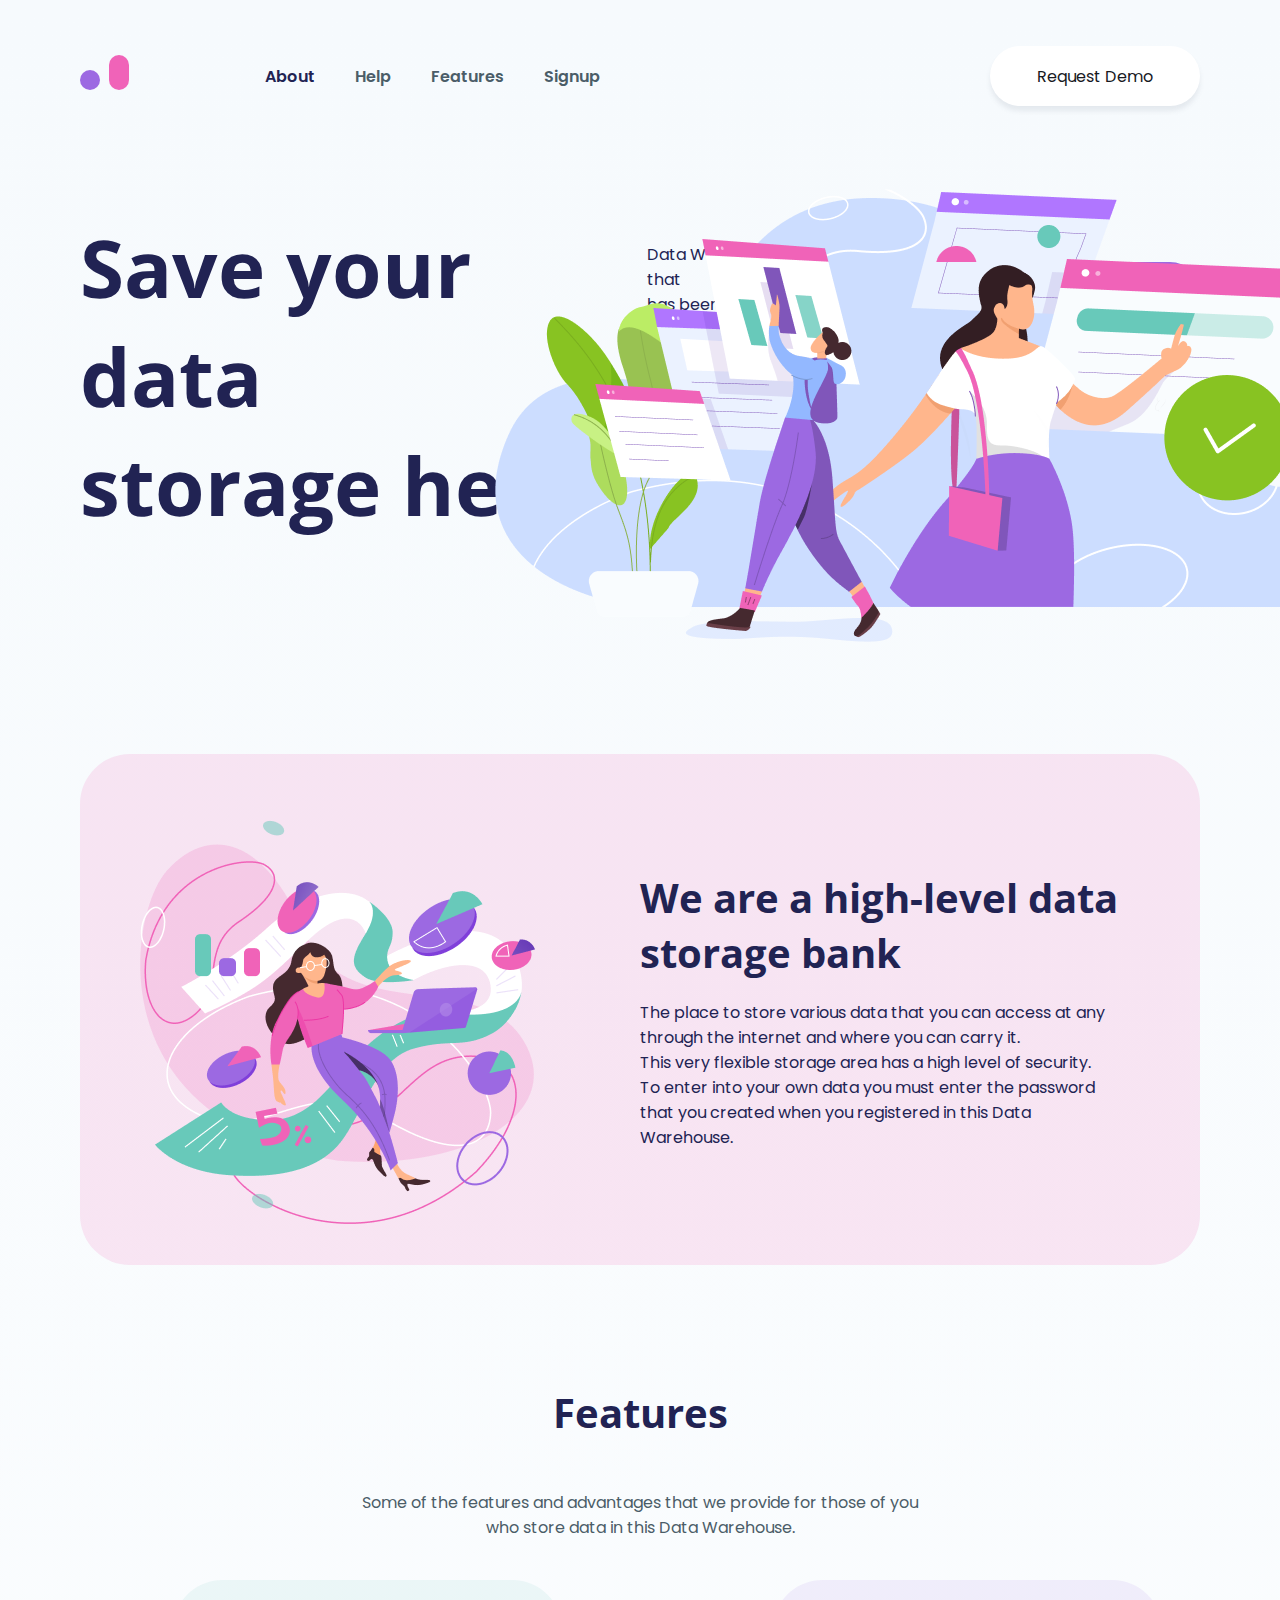
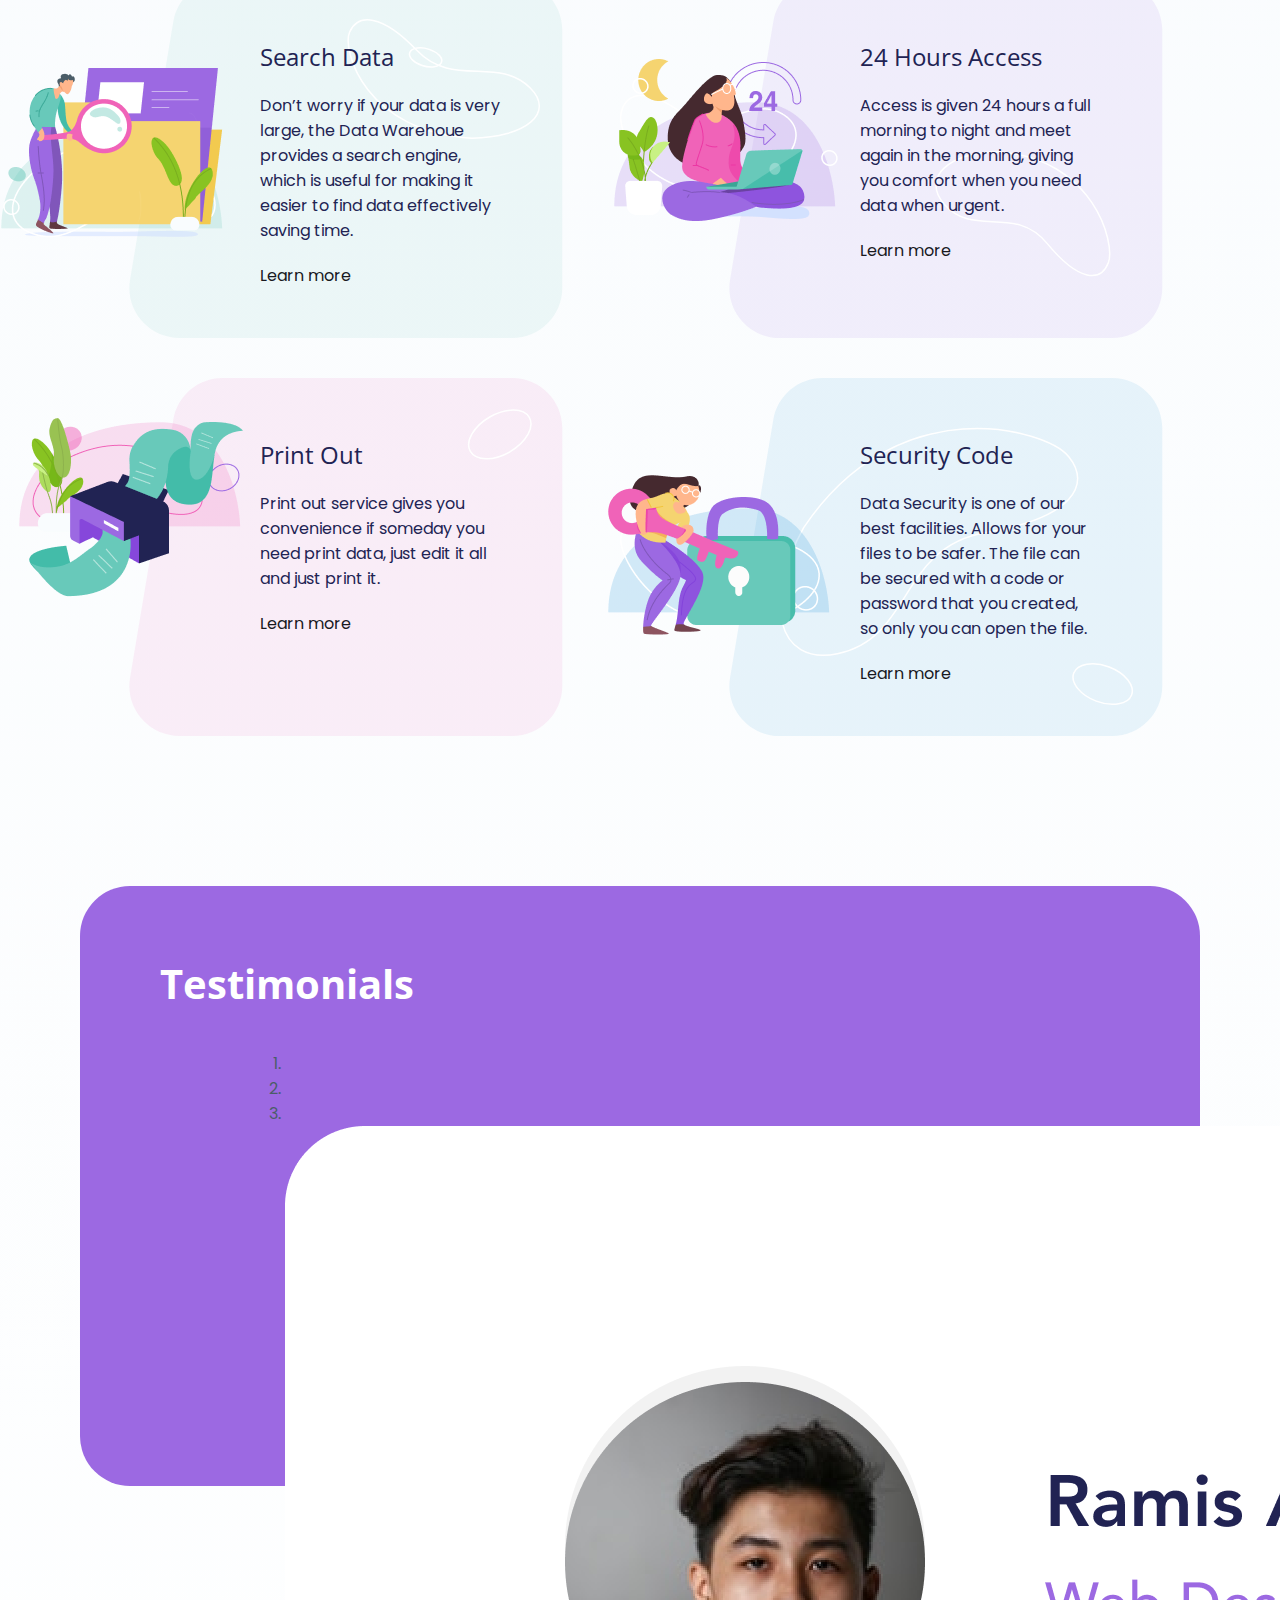
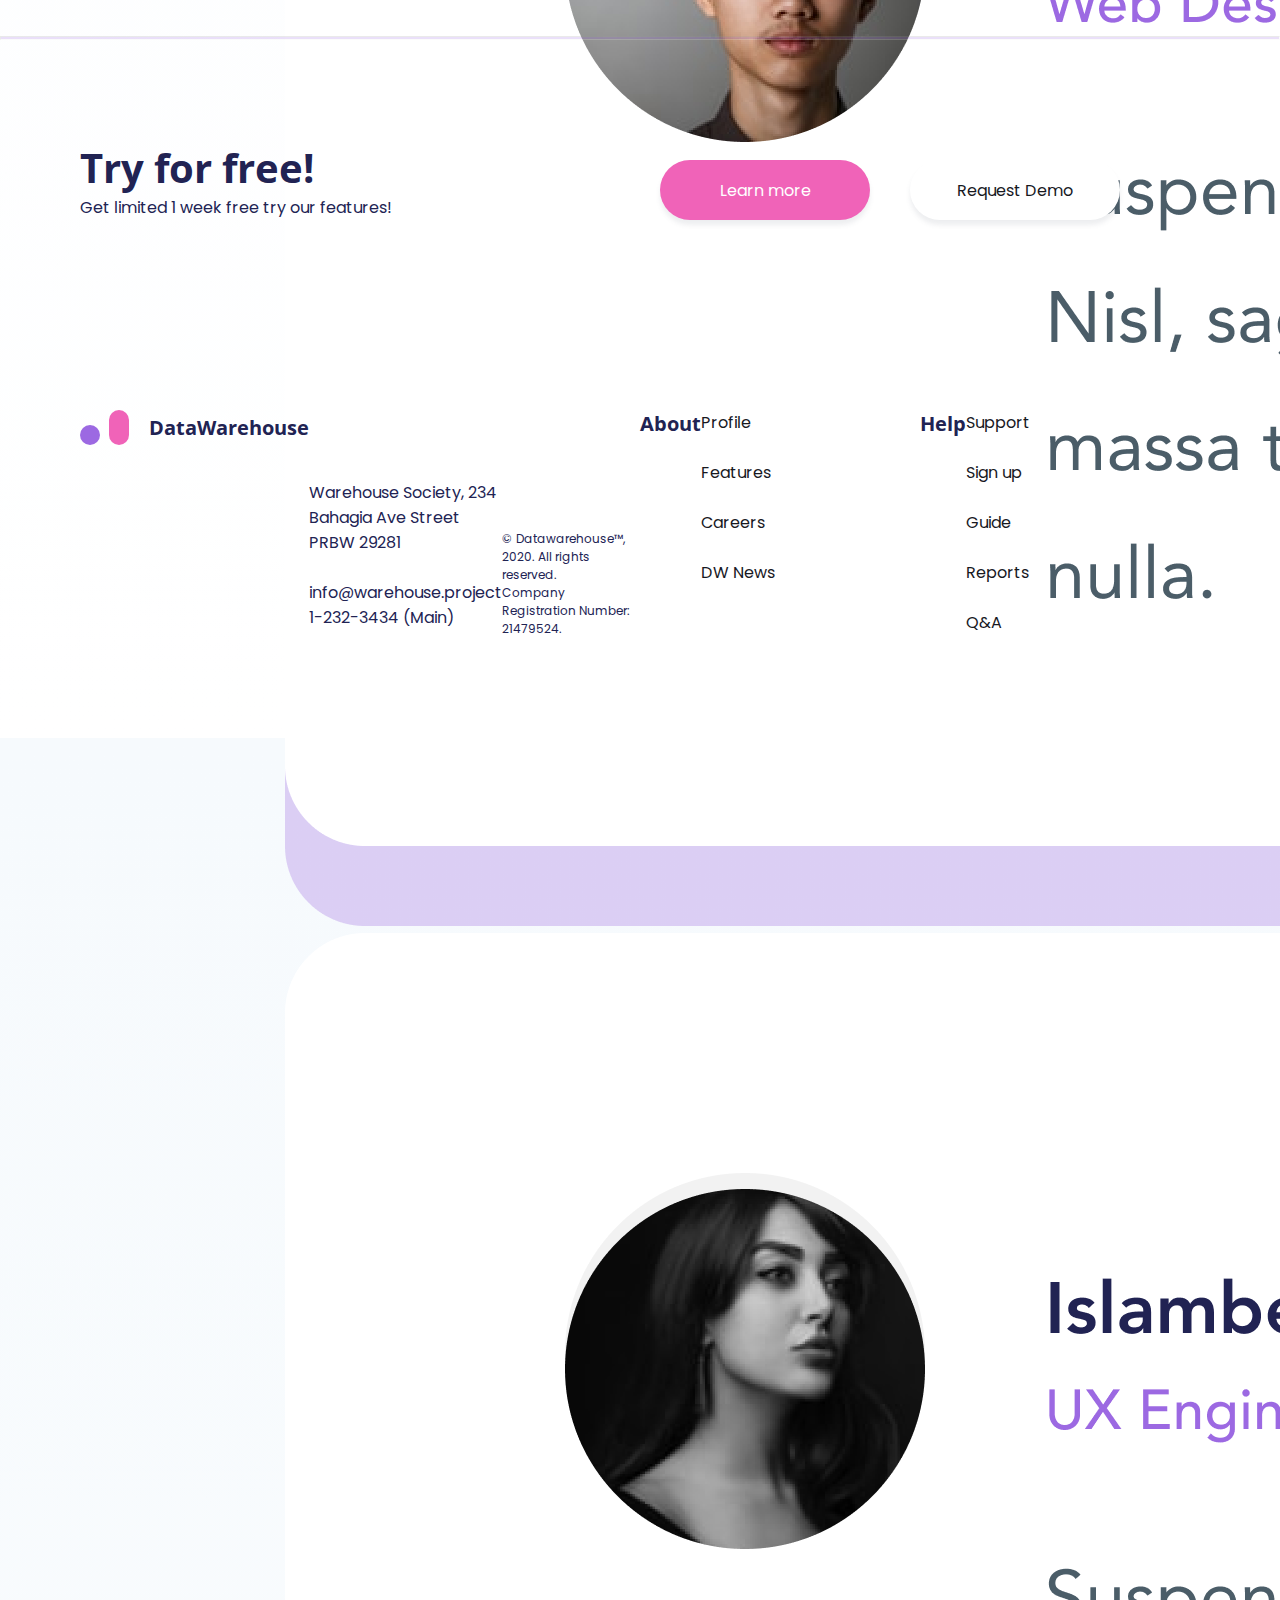
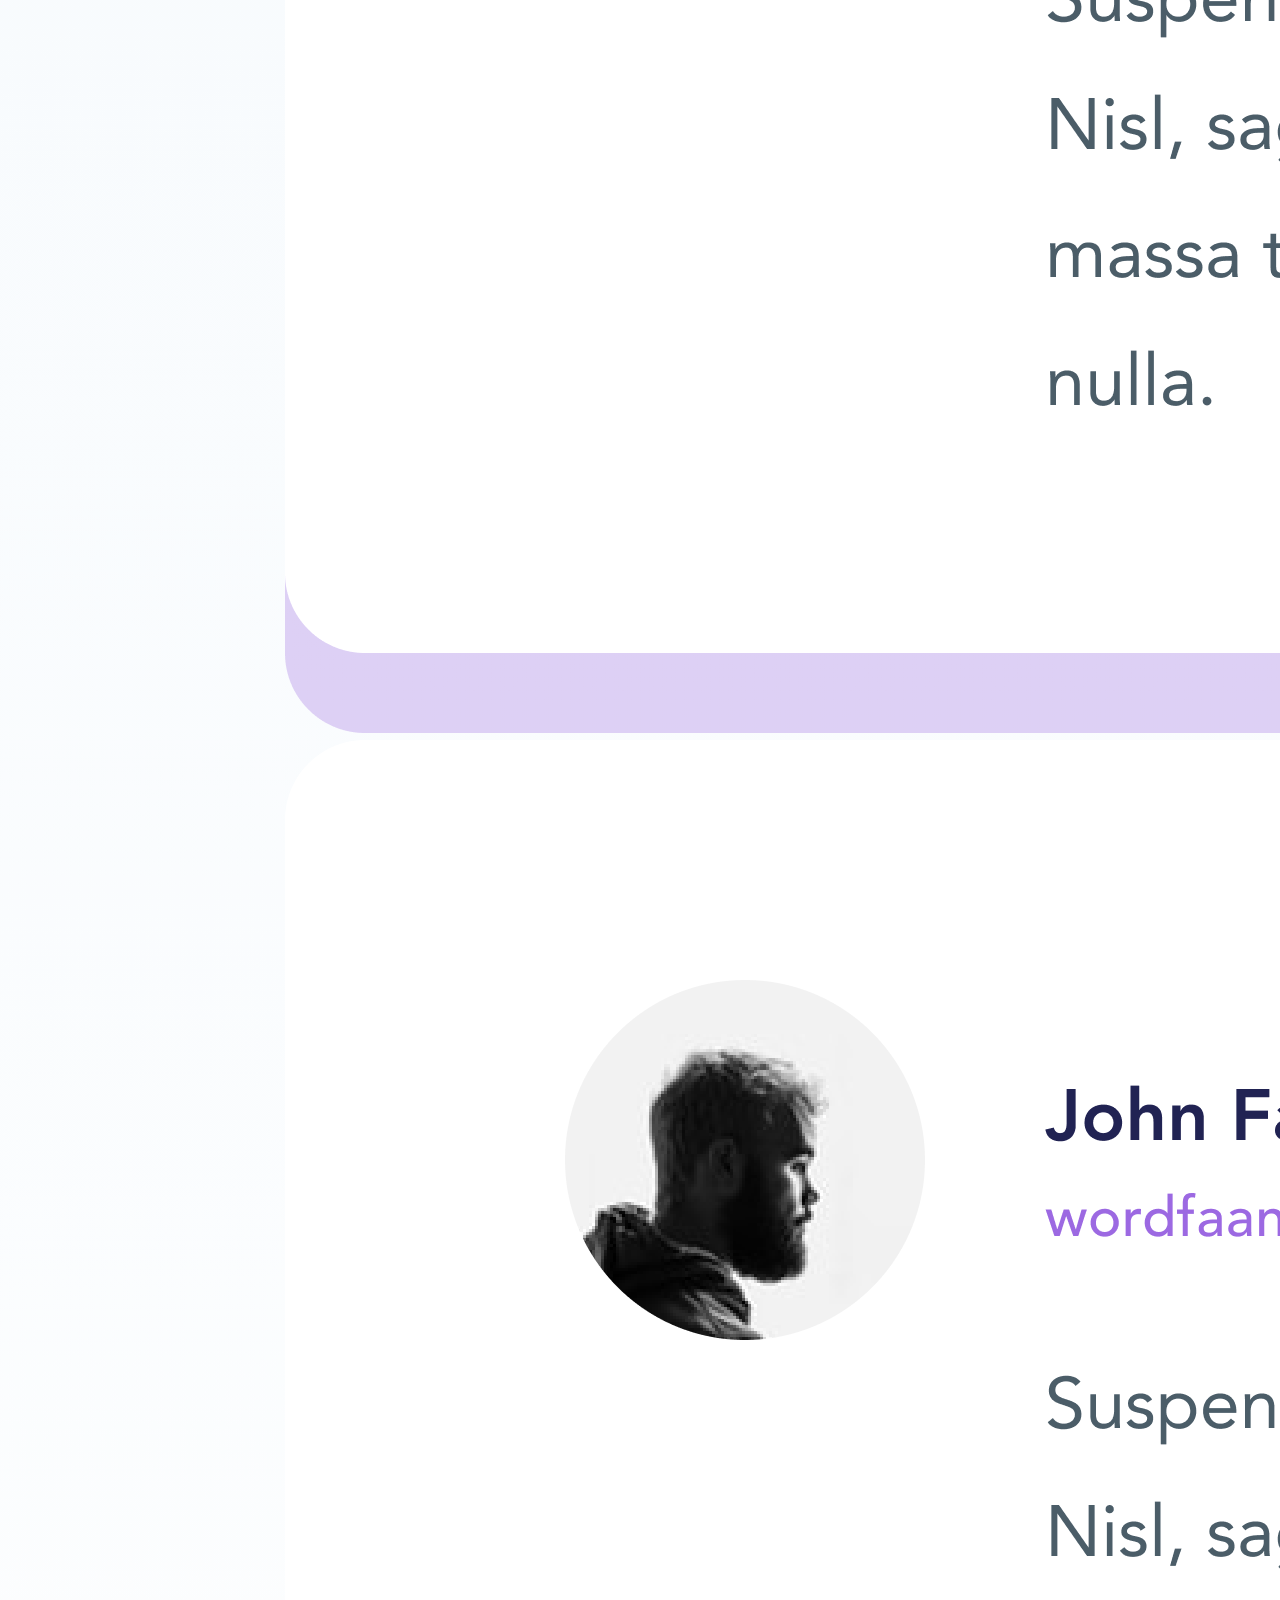
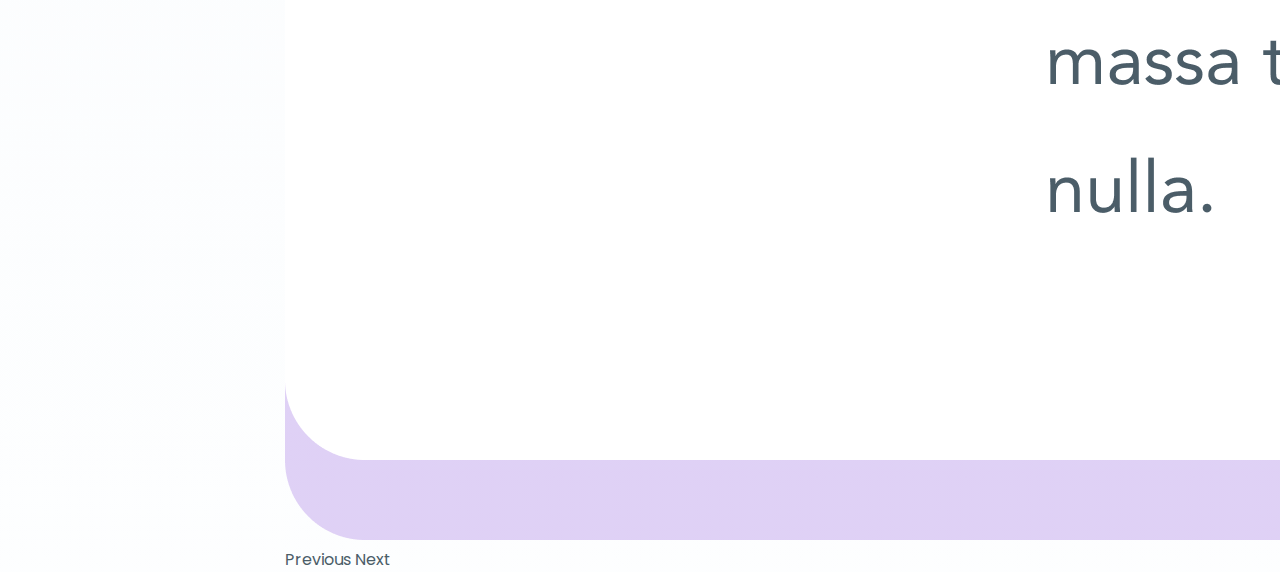
<file: index.html>
<!DOCTYPE html>
<html lang="ru">
<head>
    <meta charset="UTF-8">
    <meta http-equiv="X-UA-Compatible" content="IE=edge">
    <meta name="viewport" content="width=device-width, initial-scale=1.0">
    <title>Data WareHouse</title>
    <link href="https://cdn.jsdelivr.net/npm/bootstrap@5.0.0-beta1/dist/css/bootstrap.min.css" rel="stylesheet" integrity="sha384-giJF6kkoqNQ00vy+HMDP7azOuL0xtbfIcaT9wjKHr8RbDVddVHyTfAAsrekwKmP1" crossorigin="anonymous">
    <link rel="stylesheet" href="style.css">
</head>
<body>
    <script src="https://cdn.jsdelivr.net/npm/bootstrap@5.0.0-beta1/dist/js/bootstrap.bundle.min.js" integrity="sha384-ygbV9kiqUc6oa4msXn9868pTtWMgiQaeYH7/t7LECLbyPA2x65Kgf80OJFdroafW" crossorigin="anonymous"></script>
    <header>        
        <div class="container flex">
            <div class="flex col-6">
                <div class="logoWrapper">
                    <a href="#">            
                        <img src="img/Logo.svg" alt="Logo">
                    </a>
                </div>
                <div class="navWrapper flex">
                    <nav>
                        <ul class="flex list_style">
                            <li class="list_item active">
                                <a href="#intro">About</a>
                            </li>
                            <li class="list_item">
                                <a href="#about_us">Help</a>
                            </li>
                            <li class="list_item">
                                <a href="#features">Features</a>
                            </li>
                            <li class="list_item">
                                <a href="#try">Signup</a>
                            </li>
                        </ul>
                    </nav>
                </div>
            </div>
            <div class="btnGroupWrapper flex">
                <a href="#" class="btn linkBtn">Request Demo</a>
            </div>
        </div>
    </header>
    <section id="intro">
        <div class="container flex column">
            <div class="flex row">
                <div class="titleWrapper">
                    <h1>Save your data<br>storage here.</h1>
                </div>
                <div class="infoText">
                    <p>Data Warehouse is a data storage area that<br>has been
                        tested for security, so you can store<br> your data here
                        safely but not be afraid of<br>being stolen by others.</p>
                </div>
                <div class="btnGroupWrapper flex">
                    <a href="#" class="btn linkBtn">Learn more</a>
                </div>
            </div>
            <div class="">
                <div class="imgWrapper">
                    <img src="img/image1 1.png" alt="picture">
                </div>
            </div>
        </div>
    </section>
    <section id="about_us" class="container">
        <div class="flex center">
            <div class="col-6">
                <div class="imgWrapper aboutusImg">
                    <img src="img/AboutUs.png" alt="">
                </div>
            </div>
            <div>
                <div class="titleWrapper">
                    <span>
                        We are a high-level data<br>storage bank
                    </span>
                </div>
                <div class="infoText">
                    <p>The place to store various data that you can access at any<br>through the internet  and where you can carry it.<br>This very flexible storage area has a high level of security.<br>To enter into your own data you must enter the password<br>that you created when you registered in this Data<br>Warehouse.</p>  
                </div>
            </div>
        </div>
    </section>
    <section id="features">
        <div class="container">
            <div class="textCenter">
                <div class="titleWrapper">
                    <span>
                        Features
                    </span>
                </div>
                <div class="infoText">
                    <span>
                        Some of the features and advantages that we provide for those of you<br>who store data in this Data Warehouse.
                    </span>
                </div>
            </div>
            <div class="flex">
                <div class="cards aquaCard flex column col-6">
                    <div class="textCard">
                        <div class="titleWrapper">
                            <h3>
                                Search Data
                            </h3>
                        </div>
                        <div class="infoText">
                            <p>
                                Don’t worry if your data is very<br>large, the Data Warehoue<br>provides a search engine,<br>which is useful for making it<br>easier to find data effectively<br>saving time.
                            </p>
                        </div>
                        <div class="textButton">
                            <a href="#">
                                Learn more
                            </a>
                        </div>
                    </div>
                    <div class="imgWrapper">
                        <img src="img/image3 1.png" alt="">
                    </div>
                </div>
                <div>
                    <div class="cards violetCard flex column">
                        <div class="textCard">
                            <div class="titleWrapper">
                                <h3>
                                    24 Hours Access
                                </h3>
                            </div>
                            <div class="infoText">
                                <p>
                                    Access is given 24 hours a full<br>morning to night and
                                    meet<br>again in the morning, giving<br>you comfort when
                                    you need<br>data when urgent.
                                </p>
                            </div>
                            <div class="textButton">
                                <a href="#">
                                    Learn more
                                </a>
                            </div>
                        </div>
                        <div class="imgWrapper">
                            <img src="img/image4.png" alt="">
                        </div>
                    </div>
                </div>
            </div>
            <div class="flex">
                <div class="cards pinkCard flex column col-6">
                    <div class="textCard">
                        <div class="titleWrapper">
                            <h3>
                                Print Out
                            </h3>
                        </div>
                        <div class="infoText">
                            <p>
                                Print out service gives you<br>convenience if someday
                                you<br>need print data, just edit it all<br>and just print it.
                            </p>
                        </div>
                        <div class="textButton">
                            <a href="#">
                                Learn more
                            </a>
                        </div>
                    </div>
                    <div class="imgWrapper">
                        <img src="img/image5 1.png" alt="">
                    </div>
                </div>
                <div>
                    <div class="cards grayCard flex column">
                        <div class="textCard">
                            <div class="titleWrapper">
                                <h3>
                                    Security Code
                                </h3>
                            </div>
                            <div class="infoText">
                                <p>
                                    Data Security is one of our<br>best facilities. Allows for your<br>files
                                    to be safer. The file can<br>be secured with a code or<br>password that 
                                    you created,<br>so only you can open the file.
                                </p>
                            </div>
                            <div class="textButton">
                                <a href="#">
                                    Learn more
                                </a>
                            </div>
                        </div>
                        <div class="imgWrapper">
                            <img src="img/image6 1.png" alt="">
                        </div>
                    </div>
                </div>
            </div>
        </div>
    </section>
    <section id="testimonials">
        <div class="container">
            <div>
                <div class="titleWrapper">
                    <span>Testimonials</span>
                </div>
            </div>
            <div>
                  <div id="carouselExampleIndicators" class="carousel slide" data-bs-ride="carousel">
                    <ol class="carousel-indicators">
                      <li data-bs-target="#carouselExampleIndicators" data-bs-slide-to="0" class="active"></li>
                      <li data-bs-target="#carouselExampleIndicators" data-bs-slide-to="1"></li>
                      <li data-bs-target="#carouselExampleIndicators" data-bs-slide-to="2"></li>
                    </ol>
                    <div class="carousel-inner">
                      <div class="carousel-item active">
                        <img src="img/1.png" class="d-block w-100" alt="...">
                      </div>
                      <div class="carousel-item">
                        <img src="img/1-2.png" class="d-block w-100" alt="...">
                      </div>
                      <div class="carousel-item">
                        <img src="img/1-3.png" class="d-block w-100" alt="...">
                      </div>
                    </div>
                    <a class="carousel-control-prev" href="#carouselExampleIndicators" role="button" data-bs-slide="prev">
                      <span class="carousel-control-prev-icon" aria-hidden="true"></span>
                      <span class="visually-hidden">Previous</span>
                    </a>
                    <a class="carousel-control-next" href="#carouselExampleIndicators" role="button" data-bs-slide="next">
                      <span class="carousel-control-next-icon" aria-hidden="true"></span>
                      <span class="visually-hidden">Next</span>
                    </a>
                  </div>
            </div>
        </div>
    </section>
    <hr>
    <section id="try">
        <div class="container">
            <div class="flex">
                <div class="col-6">
                    <div class="titleWrapper">
                        <span>Try for free!</span>
                    </div>
                    <div class="infoText">  
                        <p>Get limited 1 week free try our features!</p>
                    </div>
                </div>
                <div class="flex">
                    <div class="btnGroupWrapper flex">
                        <a href="#" class="btn pinkBtn linkBtn">Learn more</a>
                    </div>
                    <div class="btnGroupWrapper flex">
                        <a href="#" class="btn linkBtn">Request Demo</a>
                    </div>
                </div>
            </div>
        </div>
    </section>
    <footer>
        <div class="container">
            <div class="flex">
                <div class="flex row adress col-6">
                    <div class="flex">
                        <div class="imgWrapper">
                            <img src="img/Logo.svg" alt="">
                        </div>
                        <div class="titleWrapper">
                            <h2>DataWarehouse</h2>
                        </div>
                    </div>
                    <div class="infoText">
                        <h6>
                            Warehouse Society, 234<br>Bahagia Ave Street PRBW 29281
                        </h6>
                        <p>
                            <br>info@warehouse.project<br>1-232-3434 (Main)
                        </p>
                    </div>
                    <div class="copyright">
                        <p>© Datawarehouse™, 2020. All rights reserved.<br>
                            Company Registration Number: 21479524.</p>
                    </div>
                </div>
                <div class="flex row flexStart col-3">
                    <div class="titleWrapper">
                        <h2>About</h2>
                    </div>
                    <div class="infoText">
                        <p><a href="#">Profile</a>
                            <br><br>
                            <a href="#">Features</a>
                            <br><br>
                            <a href="#">Careers</a>
                            <br><br>
                            <a href="#">DW News</a>
                        </p>
                    </div>
                </div>
                <div class="flex flexStart row">
                    <div class="titleWrapper">
                        <h2>Help</h2>
                    </div>
                    <div class="infoText">
                        <p><a href="#">Support</a>
                            <br><br>
                            <a href="#">Sign up</a>
                            <br><br>
                            <a href="#">Guide</a>
                            <br><br>
                            <a href="#">Reports</a>
                            <br><br>
                            <a href="#">Q&A</a>
                        </p>
                    </div>
                </div>
            </div>
        </div>
    </footer>
</body>
</html>
</file>
<file: style.css>
@import url('https://fonts.googleapis.com/css2?family=Open+Sans:wght@700&display=swap');
@import url('https://fonts.googleapis.com/css2?family=Open+Sans:wght@700&family=Poppins:wght@400;500;600;800;900&display=swap');

*{
    margin: 0;
    padding: 0;
    color: #4B5D68;
    font-family: Poppins;
    font-size: 16px;
    font-weight: 400;
}

header{
    padding-top: 40px;
}
body{
    background: linear-gradient( #F6FAFD, #FFFFFF);
}
a{
    color: #18191F;
    text-decoration: none;
}
hr{
    background: #9C69E2;
    height: 2px;
    opacity: 0.2;

    margin-top: 150px;
    margin-bottom: 100px;
}
.textCenter{
    text-align: center;
}
.container{
    max-width: 1120px;
    margin: 0 auto;
}

.center{
    align-items: center;
}

.flex{
    display: flex;
}
.flexStart{
    align-content: flex-start;
}
.absolute{
    display: absolute;
}
.row{
    flex-direction: row;
}  
.column{
    flex-direction: column;
}
.col-1 {
    flex: 0 0 8.333333%;
    max-width: 8.333333%;
}
  
.col-2 {
    flex: 0 0 16.666667%;
    max-width: 16.666667%;
}
  
.col-3 {
    flex: 0 0 25%;
    max-width: 25%;
}
  
.col-4 {
    flex: 0 0 33.333333%;
    max-width: 33.333333%;
}
  
.col-5 {
    flex: 0 0 41.666667%;
    max-width: 41.666667%;
}
  
.col-6 {
    flex: 0 0 50%;
    max-width: 50%;
}
  
.col-7 {
    flex: 0 0 58.333333%;
    max-width: 58.333333%;
}
  
.col-8 {
    flex: 0 0 66.666667%;
    max-width: 66.666667%;
}
  
.col-9 {
    flex: 0 0 75%;
    max-width: 75%;
}
  
.col-10 {
    flex: 0 0 83.333333%;
    max-width: 83.333333%;
}
  
.col-11 {
    flex: 0 0 91.666667%;
    max-width: 91.666667%;
}
  
.col-12 {
    flex: 0 0 100%;
    max-width: 100%;
}

/* title */

.titleWrapper h1{
    font-family: -apple-system, BlinkMacSystemFont, 'Segoe UI', Roboto, Oxygen, Ubuntu, Cantarell, 'Open Sans', 'Helvetica Neue', sans-serif;
    font-style: normal;
    font-weight: bold;
    font-size: 80px;
    color: #212353;
}

.titleWrapper span{
    font-family: -apple-system, BlinkMacSystemFont, 'Segoe UI', Roboto, Oxygen, Ubuntu, Cantarell, 'Open Sans', 'Helvetica Neue', sans-serif;
    font-style: normal;
    font-weight: bold;
    font-size: 40px;
    color: #212353;
}
.titleWrapper h2{
    font-family: -apple-system, BlinkMacSystemFont, 'Segoe UI', Roboto, Oxygen, Ubuntu, Cantarell, 'Open Sans', 'Helvetica Neue', sans-serif;
    font-style: normal;
    font-weight: bold;
    font-size: 20px;
    color: #212353;
}
.titleWrapper h3{
    font-family: -apple-system, BlinkMacSystemFont, 'Segoe UI', Roboto, Oxygen, Ubuntu, Cantarell, 'Open Sans', 'Helvetica Neue', sans-serif;
    font-style: normal;
    font-weight: normal;
    font-size: 24px;
    color: #212353;
}

/* button */

.btn{
    width: 210px;
    height: 60px;
    background: #FFFFFF;
    box-shadow: 0px 5px 5px rgba(75, 93, 104, 0.1);
    border-radius: 50px;
    display: flex;
    justify-content: center;
    align-items: center;
    cursor: pointer;
    border: 0;
}
.pinkBtn{
    background: #F063B8;
    color: white;
}
.btn:hover{
    color: white;
    background-color: #9C69E2;
}

/* header */

header .flex{
    justify-content: space-between;
    align-items: center;
    height: 72px;
}

.list_item a{
    font-size: 16px;
    font-weight: 600;
    color: #4B5D68;
}
.list_item a:hover,
.list_item.active a{
    color: #212353;
}

.list_style{
    list-style: none;
}

.list_item{
    padding-right: 40px;
}
.navWrapper{
    margin-left: 40px;
}

header .btnGroupWrapper{
    justify-content: flex-end;
}

/* header */

/* intro */

#intro{
    padding-top: 100px;
}
#intro .infoText{
    margin-top: 30px;
}
#intro .btn{
    margin-top: 50px;
    background: #9C69E2;
}
#intro .linkBtn{
    color: #FFFFFF;
}
#intro .imgWrapper{
    margin-top: -350px;
    margin-left: 400px;
}

/* intro */

/* about us */

#about_us{
    background: rgba(240, 99, 184, 0.15);
    border-radius: 50px;
    margin-top: 90px;
}

.titleWrapper span{
    font-family: -apple-system, BlinkMacSystemFont, 'Segoe UI', Roboto, Oxygen, Ubuntu, Cantarell, 'Open Sans', 'Helvetica Neue', sans-serif;
    font-weight: bold;
    font-size: 40px;

    color: #212353;
}
#about_us .infoText{
    margin-top: 20px;
}

/* features */

#features{
    margin-top: 120px;
}

.textCenter .infoText{
    margin-top: 50px;
}

.cards{
    margin-top: 40px;
    margin-left: 40px;
    height: 358px;
    width: 450px;
}

.textCard{
    margin-top: 60px;
    margin-left: 140px;
    width: 260px;
}

.textCard .infoText{
    margin-top: 20px;
    margin-bottom: 20px;
}
.cards .imgWrapper{
    margin-top: -220px;
    margin-left: -120px;
}

.aquaCard{
    background-image: url("img/aquaCard.svg");
    background-repeat: no-repeat;
}
.violetCard{
    background-image: url("img/violetCard.svg");
    background-repeat: no-repeat;
}
.pinkCard{
    background-image: url("img/pinkCard.svg");
    background-repeat: no-repeat;
}
.grayCard{
    background-image: url("img/grayCard.svg");
    background-repeat: no-repeat;
}

/* features */


/* testimonials */

#testimonials{
    margin-top: 150px;
}

#testimonials .container{
    height: 600px;

    background: #9C69E2;
    border-radius: 50px;
}

#testimonials .titleWrapper span{
    color: white;
}

#testimonials .titleWrapper{
    padding-top: 70px;
    margin-left: 80px;
}
#carouselExampleIndicators{
    width: 700px;
    margin-left: 205px;
    margin-top: 40px;
}

/* testimonials */
/* try */

#try .btnGroupWrapper{
    margin: 20px
}

/* footer */

footer{
    margin-top: 170px;
    padding-bottom: 100px;
}

.adress h2{
    margin-left: 20px;
    margin-top: 4px;
}

.adress .infoText{
    margin-top: 70px;
}

.infoText h6, p{
    color: #212353;
}

.copyright{
    margin-top: 120px;
}
.copyright p{
    font-size: 12px;
}
.flexStart .titleWrapper{
    padding-bottom: 70px;
}
</file>
